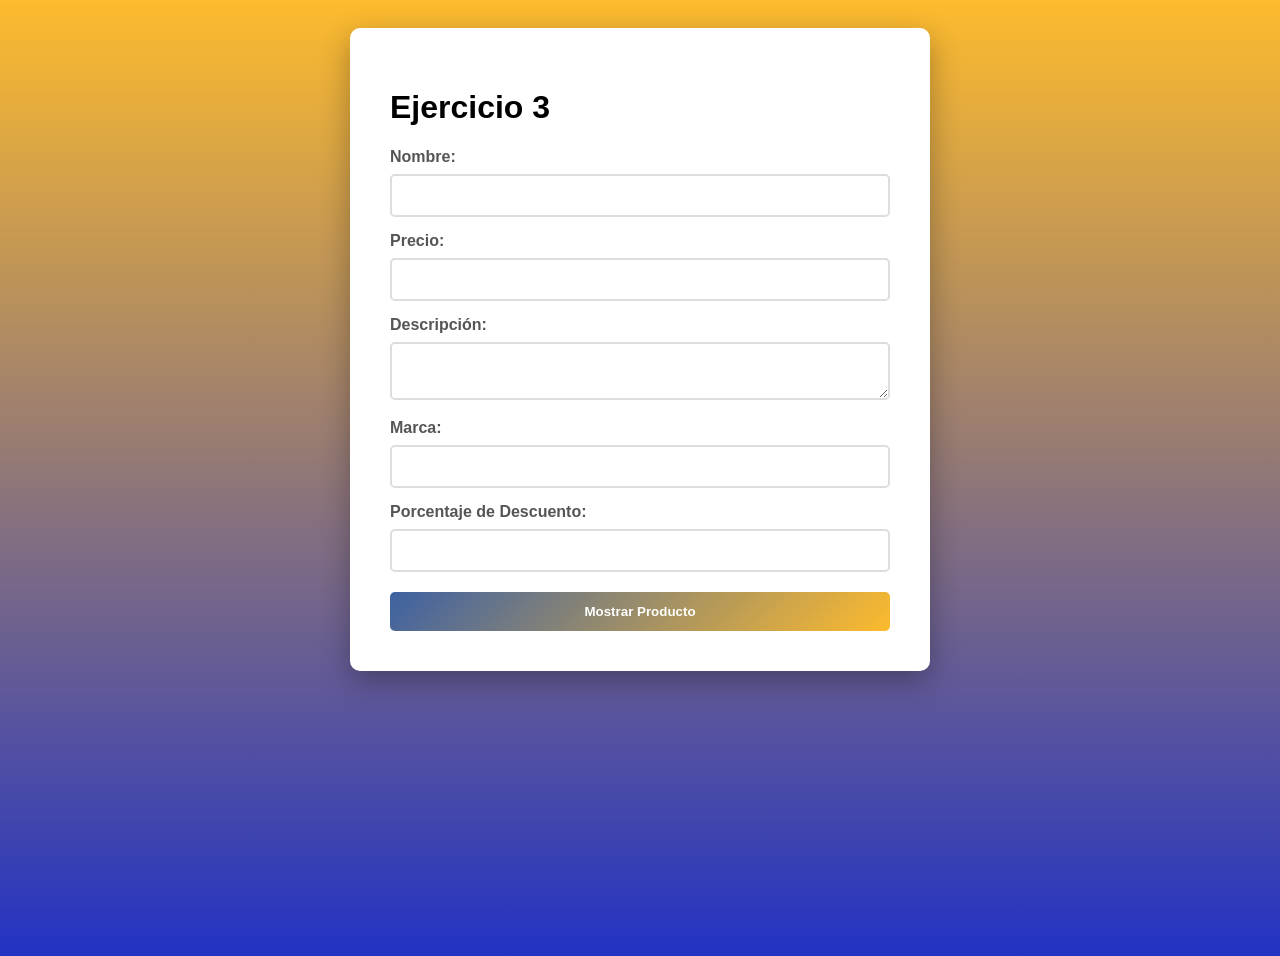
<file: ej3/index.html>
<!DOCTYPE html>
<html lang="en">
<head>
    <title>Ejercicio 3</title>
    <link rel="stylesheet" href="styles.css">
    <script src="app.js"></script>

</head>
<body>
    <div>
        <h1>Ejercicio 3</h1>
        <label for="nombre">Nombre:</label>
        <input type="text" id="nombre" name="nombre">
        <br>
        <label for="precio">Precio:</label>
        <input type="number" id="precio" name="precio">
        <br>
        <label for="descripcion">Descripción:</label>
        <textarea id="descripcion" name="descripcion"></textarea>
        <br>
        <label for="marca">Marca:</label>
        <input type="text" id="marca" name="marca">
        <br>
        <label for="porcDescuento">Porcentaje de Descuento:</label>
        <input type="number" id="porcDescuento" name="porcDescuento">
        <br>
        <button onclick="mostrarProducto()">Mostrar Producto</button>
        <div id="resultado"></div>
    </div>
</body>
</html>
</file>
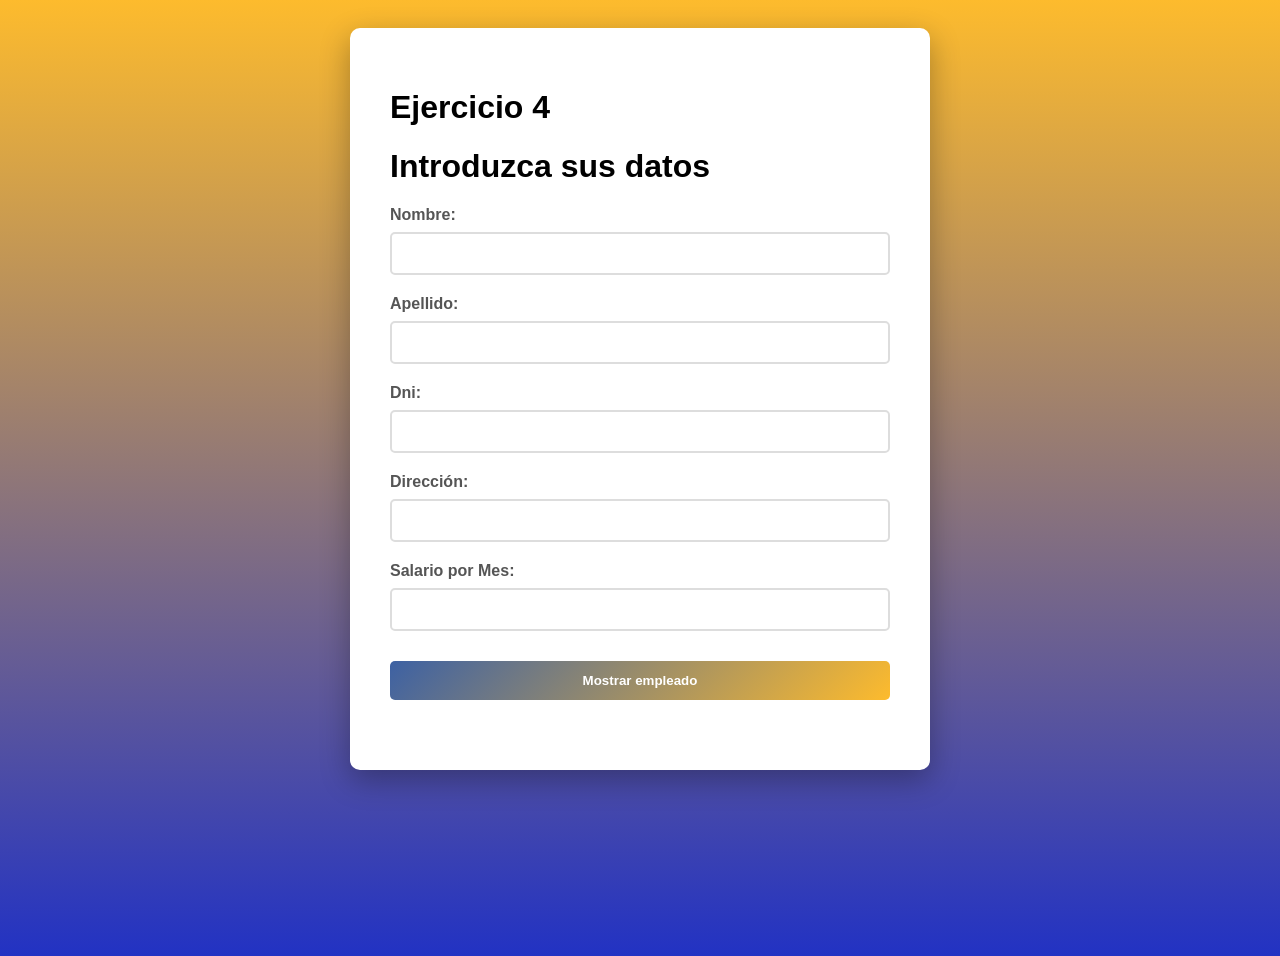
<file: ej4/index.html>
<!DOCTYPE html>
<html lang="en">
<head>
    <title>Ejercicio 4</title>
    <link rel="stylesheet" href="styles.css">
    <script src="app.js"></script>
</head>
<body>
    <div class="contenedor">
        <h1 class="titulo">Ejercicio 4</h1>
        <h1>Introduzca sus datos</h1>
        <form id="formulario" class="formulario">

            <div class="grupo-formulario">
                <label>Nombre:</label>
                <input type="text" id="nombre">
            </div>

            <div class="grupo-formulario">
                <label>Apellido:</label>
                <input type="text" id="apellido">
            </div>

            <div class="grupo-formulario">
                <label>Dni:</label>
                <input type="text" id="dni">
            </div>

            <div class="grupo-formulario">
                <label>Dirección:</label>
                <input type="text" id="direccion">
            </div>

            <div class="grupo-formulario">
                <label>Salario por Mes:</label>
                <input type="number" id="salarioXMes">
            </div>

            <button type="button" onclick="mostrarEmpleado()">Mostrar empleado</button>

        </form>
        

        <div id="resultado" class="resultado"></div>
    </div>
</body>
</html>
</file>
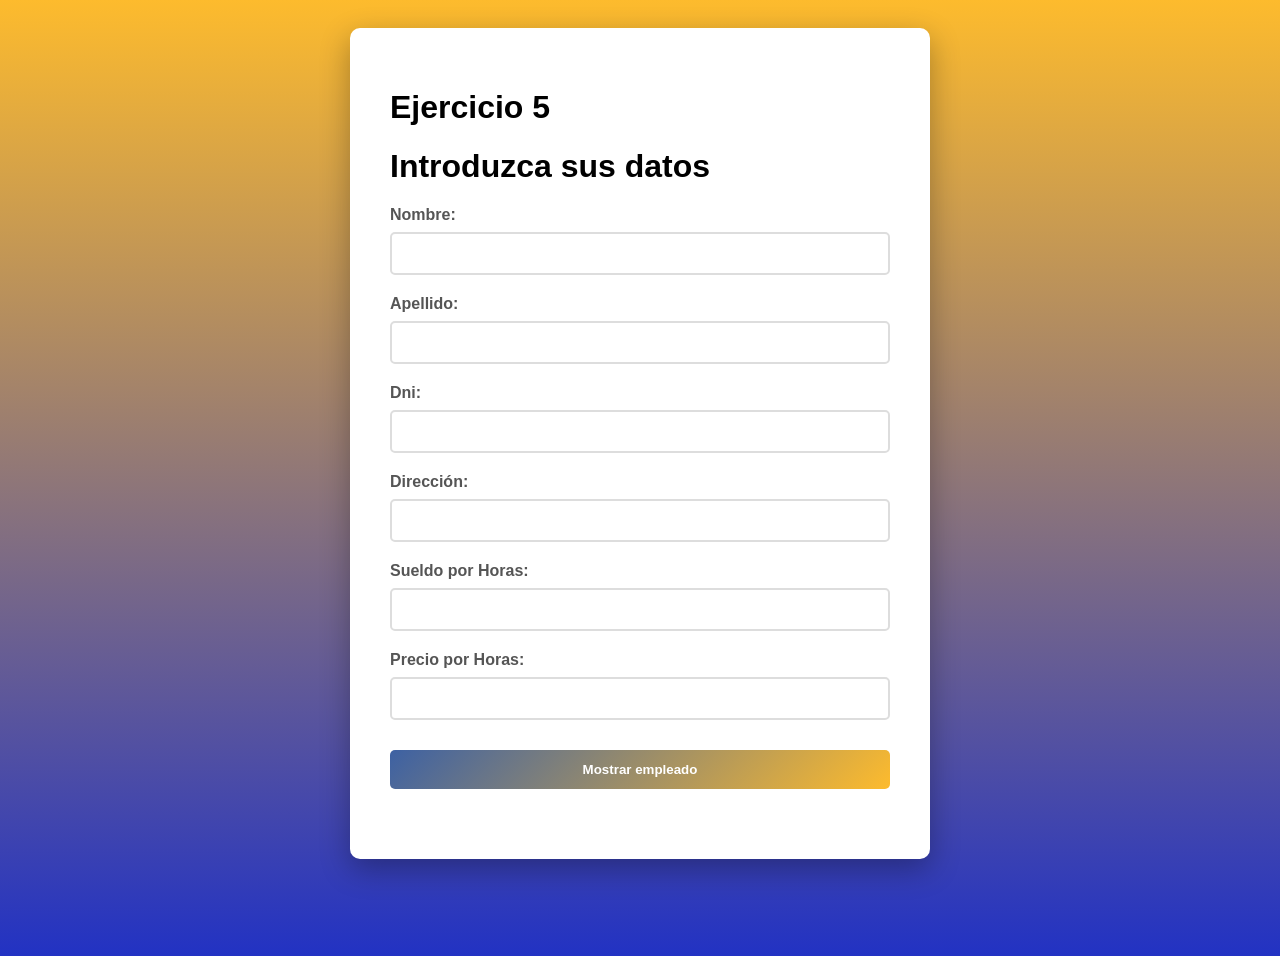
<file: ej5/index.html>
<!DOCTYPE html>
<html lang="en">
<head>
    <title>Ejercicio 5</title>
    <link rel="stylesheet" href="styles.css">
    <script src="app.js"></script>
</head>
<body>
    <div class="contenedor">
        <h1 class="titulo">Ejercicio 5</h1>
        <h1>Introduzca sus datos</h1>
        <form id="formulario" class="formulario">

            <div class="grupo-formulario">
                <label>Nombre:</label>
                <input type="text" id="nombre">
            </div>

            <div class="grupo-formulario">
                <label>Apellido:</label>
                <input type="text" id="apellido">
            </div>

            <div class="grupo-formulario">
                <label>Dni:</label>
                <input type="text" id="dni">
            </div>

            <div class="grupo-formulario">
                <label>Dirección:</label>
                <input type="text" id="direccion">
            </div>

            <div class="grupo-formulario">
                <label>Sueldo por Horas:</label>
                <input type="number" id="sueldoXHs">
            </div>

            <div class="grupo-formulario">
                <label>Precio por Horas:</label>
                <input type="number" id="precioXHs">
            </div>

            <button type="button" onclick="mostrarEmpleado()">Mostrar empleado</button>

        </form>
        

        <div id="resultado" class="resultado"></div>
    </div>
</body>
</html>
</file>
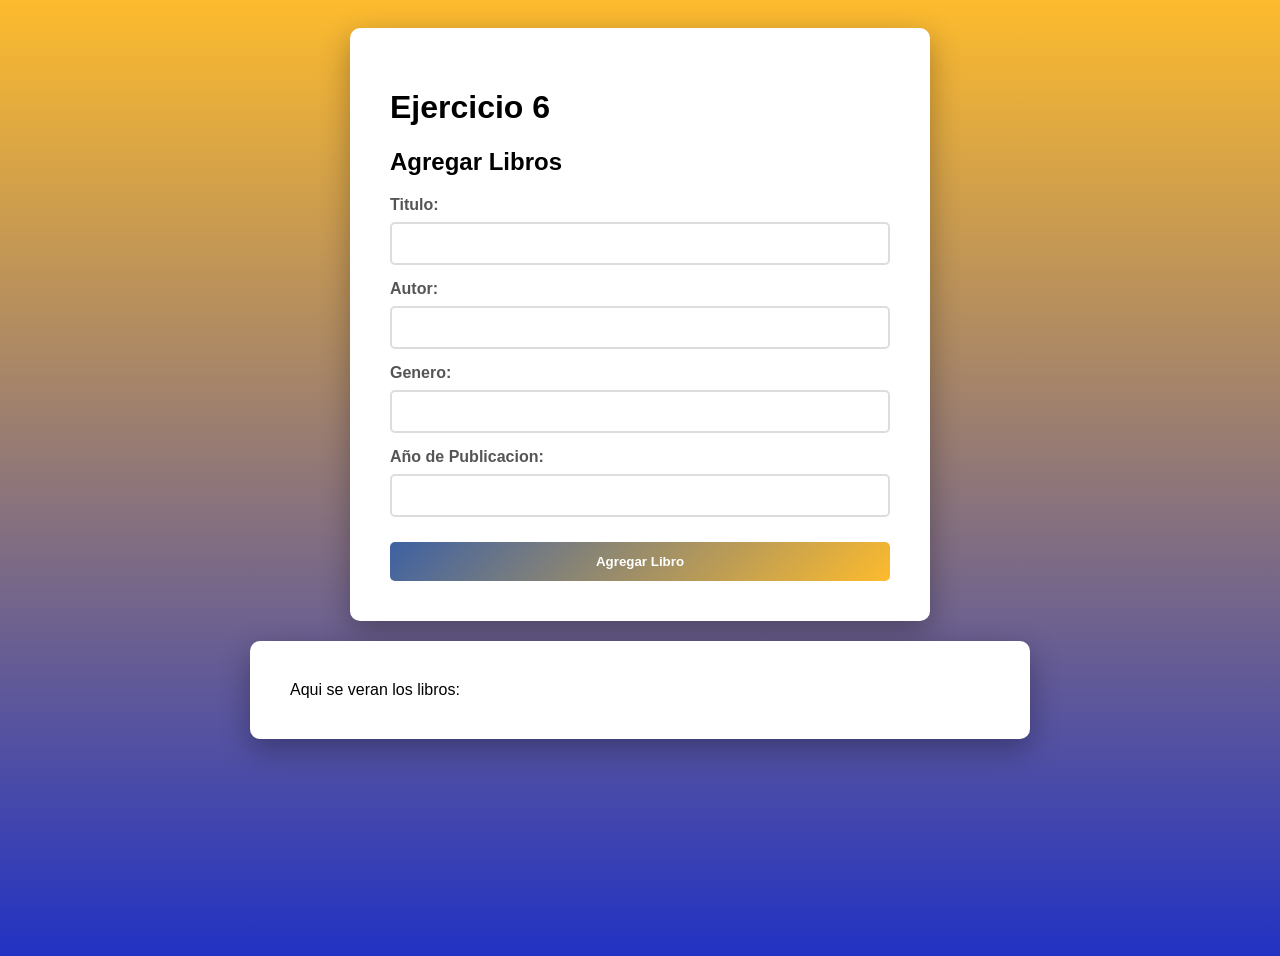
<file: ej6/index.html>
<!DOCTYPE html>
<html lang="en">
<head>
    <meta charset="UTF-8">
    <meta name="viewport" content="width=device-width, initial-scale=1.0">
    <title>Ejercicio 6</title>
    <link rel="stylesheet" href="styles.css">
    <script src="app.js"></script>
</head>
<body>
    <div class="contenedor">
        <h1>Ejercicio 6</h1>
        <h2>Agregar Libros</h2>
        <form>
            <div>
                <label>Titulo:</label>
                <input type="text" id="titulo">
            </div>

            <div>
                <label>Autor:</label>
                <input type="text" id="autor">
            </div>

            <div>
                <label>Genero:</label>
                <input type="text" id="genero">
            </div>

            <div>
                <label>Año de Publicacion:</label>
                <input type="number" id="añoPublicacion">
            </div>

            <button type="button" onclick="agregarLibro()">Agregar Libro</button>
        </form>
    </div>

    <div id="resultado">Aqui se veran los libros:
    </div>
</body>
</html>
</file>
<file: ej3/styles.css>
body {
    font-family: 'Arial';
    background: #3d61a3;
    background: linear-gradient(0deg, rgb(34, 50, 195) 0%, #fdbb2d 100%);
    min-height: 100vh;
    display: flex;
    justify-content: center;
    align-items: flex-start;
    padding: 20px;
}

body > div {
    background: white;
    border-radius: 10px;
    box-shadow: 0 10px 30px rgba(0, 0, 0, 0.3);
    padding: 40px;
    max-width: 500px;
    width: 100%;
}

label {
    font-weight: bold;
    color: #555;
    display: block;
    margin: 15px 0 8px;
}

input, textarea {
    padding: 12px;
    border: 2px solid #ddd;
    border-radius: 5px;
    font-family: Arial, sans-serif;
    width: 100%;
    box-sizing: border-box;
    transition: border-color 0.3s;
}

input:focus, textarea:focus {
    outline: none;
    border-color: #3d61a3;
    box-shadow: 0 0 5px rgba(102, 126, 234, 0.3);
}

button {
    background: linear-gradient(135deg, #3d61a3 0%, #fdbb2d 100%);
    color: white;
    padding: 12px;
    border: none;
    border-radius: 5px;
    font-weight: bold;
    cursor: pointer;
    margin-top: 20px;
    width: 100%;
}

.producto-info {
    background: #f8f9fa;
    border: 5px solid;
    border-color: #3d61a3 #3d61a3 #fdbb2d #fdbb2d;
    padding: 20px;
    border-radius: 5px;
    margin-top: 30px;
}

.producto-info h2 {
    color: #3d61a3;
    margin: 0 0 15px;
}

.producto-info p {
    margin-bottom: 10px;
    line-height: 1.6;
}
</file>
<file: ej4/styles.css>
body {
    font-family: Arial;
    background: linear-gradient(0deg, rgb(34, 50, 195) 0%, #fdbb2d 100%);
    min-height: 100vh;
    display: flex;
    justify-content: center;
    align-items: flex-start;
    padding: 20px;
}

.contenedor {
    background: white;
    border-radius: 10px;
    box-shadow: 0 10px 30px rgba(0, 0, 0, 0.3);
    padding: 40px;
    max-width: 500px;
    width: 100%;
}

.formulario {
    display: flex;
    flex-direction: column;
    gap: 20px;
}

.grupo-formulario {
    display: flex;
    flex-direction: column;
    gap: 8px;
}

label {
    font-weight: bold;
    color: #555;
}

input, textarea {
    padding: 12px;
    border: 2px solid #ddd;
    border-radius: 5px;
    font-family: Arial, sans-serif;
    transition: border-color 0.3s;
}

input:focus, textarea:focus {
    outline: none;
    border-color: #3d61a3;
    box-shadow: 0 0 5px rgba(102, 126, 234, 0.3);
}

button {
    background: linear-gradient(135deg, #3d61a3 0%, #fdbb2d 100%);
    color: white;
    padding: 12px;
    border: none;
    border-radius: 5px;
    font-weight: bold;
    cursor: pointer;
    margin-top: 10px;
}

.resultado {
    margin-top: 30px;
}

.empleado-info {
    background: #f8f9fa;
    border: 5px solid;
    border-color: #3d61a3 #3d61a3 #fdbb2d #fdbb2d;
    padding: 20px;
    border-radius: 5px;
}

.empleado-info h3 {
    color: #3d61a3;
    margin: 0 0 15px;
    font-size: 20px;
}

.empleado-info p {
    margin-bottom: 10px;
    line-height: 1.6;
}
</file>
<file: ej5/styles.css>
body {
    font-family: Arial;
    background: linear-gradient(0deg, rgb(34, 50, 195) 0%, #fdbb2d 100%);
    min-height: 100vh;
    display: flex;
    justify-content: center;
    align-items: flex-start;
    padding: 20px;
}

.contenedor {
    background: white;
    border-radius: 10px;
    box-shadow: 0 10px 30px rgba(0, 0, 0, 0.3);
    padding: 40px;
    max-width: 500px;
    width: 100%;
}

.formulario {
    display: flex;
    flex-direction: column;
    gap: 20px;
}

.grupo-formulario {
    display: flex;
    flex-direction: column;
    gap: 8px;
}

label {
    font-weight: bold;
    color: #555;
}

input, textarea {
    padding: 12px;
    border: 2px solid #ddd;
    border-radius: 5px;
    font-family: Arial, sans-serif;
    transition: border-color 0.3s;
}

input:focus, textarea:focus {
    outline: none;
    border-color: #3d61a3;
    box-shadow: 0 0 5px rgba(102, 126, 234, 0.3);
}

button {
    background: linear-gradient(135deg, #3d61a3 0%, #fdbb2d 100%);
    color: white;
    padding: 12px;
    border: none;
    border-radius: 5px;
    font-weight: bold;
    cursor: pointer;
    margin-top: 10px;
}

.resultado {
    margin-top: 30px;
}

.empleado-info {
    background: #f8f9fa;
    border: 5px solid;
    border-color: #3d61a3 #3d61a3 #fdbb2d #fdbb2d;
    padding: 20px;
    border-radius: 5px;
}

.empleado-info h3 {
    color: #3d61a3;
    margin: 0 0 15px;
    font-size: 20px;
}

.empleado-info p {
    margin-bottom: 10px;
    line-height: 1.6;
}
</file>
<file: ej6/styles.css>
body {
    font-family: Arial;
    background: linear-gradient(0deg, rgb(34, 50, 195) 0%, #fdbb2d 100%);
    min-height: 100vh;
    display: flex;
    flex-direction: column;
    align-items: center;
    padding: 20px;
    gap: 20px;
}

.contenedor, #resultado {
    background: white;
    border-radius: 10px;
    box-shadow: 0 10px 30px rgba(0, 0, 0, 0.3);
    padding: 40px;
    max-width: 500px;
    width: 100%;
}

#resultado {
    max-width: 700px;
}

form div {
    display: flex;
    flex-direction: column;
    gap: 8px;
    margin-bottom: 15px;
}

label {
    font-weight: bold;
    color: #555;
}

input, textarea {
    padding: 12px;
    border: 2px solid #ddd;
    border-radius: 5px;
    font-family: Arial, sans-serif;
    transition: border-color 0.3s;
}

input:focus, textarea:focus {
    outline: none;
    border-color: #3d61a3;
    box-shadow: 0 0 5px rgba(102, 126, 234, 0.3);
}

button {
    background: linear-gradient(135deg, #3d61a3 0%, #fdbb2d 100%);
    color: white;
    padding: 12px;
    border: none;
    border-radius: 5px;
    font-weight: bold;
    cursor: pointer;
    margin-top: 10px;
    width: 100%;
}

#resultado h2 {
    color: #3d61a3;
    margin-bottom: 20px;
    text-align: center;
}

#resultado ul {
    background: #f8f9fa;
    border: 5px solid;
    border-color: #3d61a3 #3d61a3 #fdbb2d #fdbb2d;
    padding: 20px;
    border-radius: 5px;
    margin-bottom: 15px;
    list-style-position: inside;
}

#resultado li {
    margin-bottom: 8px;
    line-height: 1.6;
}

#resultado p {
    color: #555;
    text-align: center;
}
</file>
